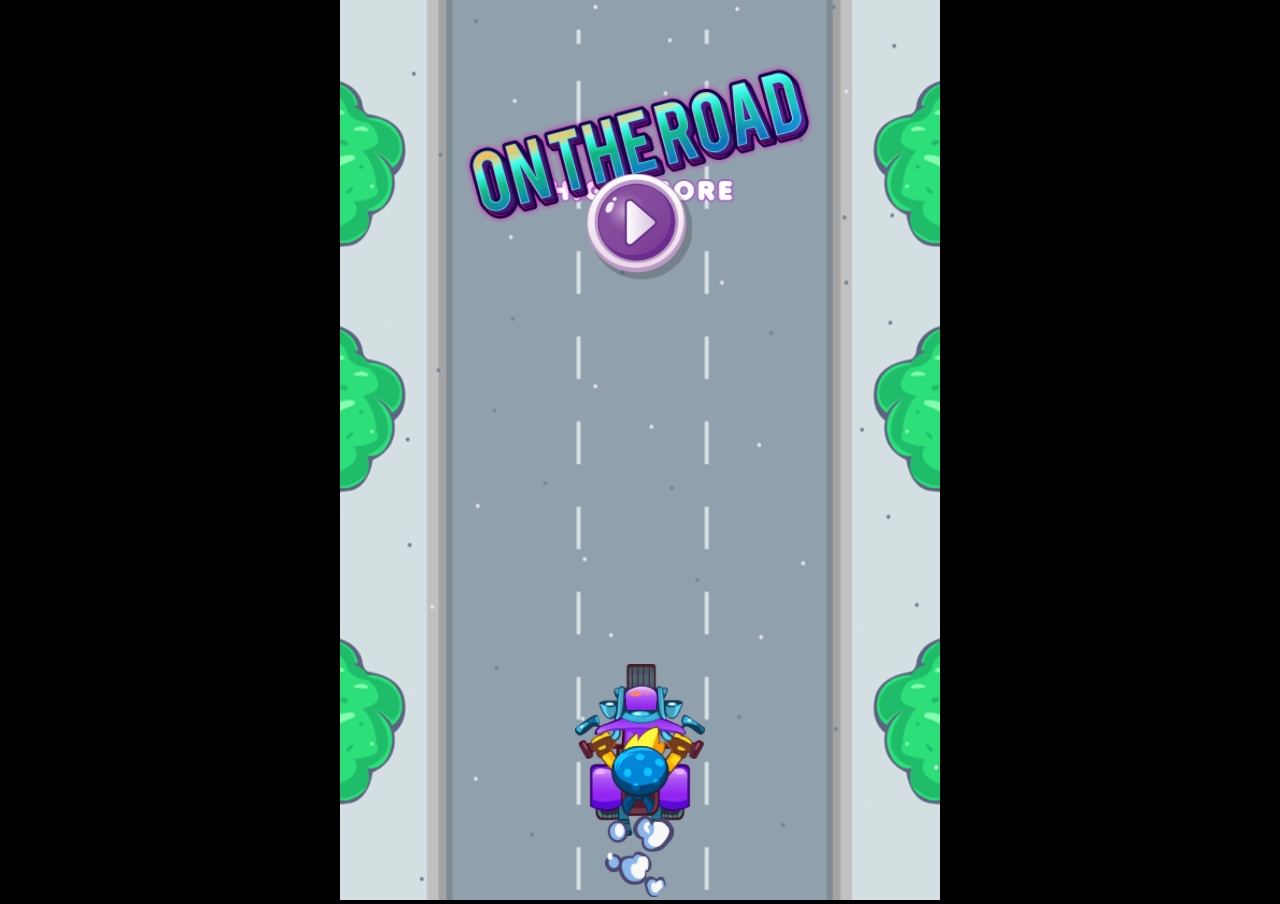
<file: portal/01/play.html>
﻿<!DOCTYPE html>
<html>
  <head>
    <meta charset="UTF-8" />
    <meta http-equiv="X-UA-Compatible" content="IE=edge,chrome=1" />
    <title>On The Road</title>

    <!-- Standardised web app manifest -->
    <link rel="manifest" href="appmanifest.json" />

    <!-- Allow fullscreen mode on iOS devices. (These are Apple specific meta tags.) -->
    <meta
      name="viewport"
      content="width=device-width, initial-scale=1.0, maximum-scale=1.0, minimum-scale=1.0, user-scalable=no, minimal-ui"
    />
    <meta name="apple-mobile-web-app-capable" content="yes" />
    <meta name="apple-mobile-web-app-status-bar-style" content="black" />
    <link rel="apple-touch-icon" sizes="256x256" href="icon-256.png" />
    <meta name="HandheldFriendly" content="true" />

    <!-- Chrome for Android web app tags -->
    <meta name="mobile-web-app-capable" content="yes" />
    <link rel="shortcut icon" sizes="256x256" href="icon-256.png" />

    <!-- All margins and padding must be zero for the canvas to fill the screen. -->
    <style type="text/css">
      * {
        padding: 0;
        margin: 0;
      }
      html,
      body {
        background: #000;
        color: #fff;
        overflow: hidden;
        touch-action: none;
        -ms-touch-action: none;
      }
      canvas {
        touch-action-delay: none;
        touch-action: none;
        -ms-touch-action: none;
      }
    </style>
  </head>

  <body>
    <div id="fb-root"></div>

    <script>
      // Issue a warning if trying to preview an exported project on disk.
      ;(function () {
        // Check for running exported on file protocol
        if (window.location.protocol.substr(0, 4) === 'file') {
          alert(
            "Exported games won't work until you upload them. (When running on the file:/// protocol, browsers block many features from working for security reasons.)"
          )
        }
      })()
    </script>

    <!-- The canvas must be inside a div called c2canvasdiv -->
    <div id="c2canvasdiv">
      <!-- The canvas the project will render to.  If you change its ID, don't forget to change the
		ID the runtime looks for in the jQuery events above (ready() and cr_sizeCanvas()). -->
      <canvas id="c2canvas" width="320" height="480">
        <!-- This text is displayed if the visitor's browser does not support HTML5.
			You can change it, but it is a good idea to link to a description of a browser
			and provide some links to download some popular HTML5-compatible browsers. -->
        <h1>
          Your browser does not appear to support HTML5. Try upgrading your
          browser to the latest version.
          <a href="http://www.whatbrowser.org">What is a browser?</a>
          <br /><br /><a
            href="http://www.microsoft.com/windows/internet-explorer/default.aspx"
            >Microsoft Internet Explorer</a
          ><br />
          <a href="http://www.mozilla.com/firefox/">Mozilla Firefox</a><br />
          <a href="http://www.google.com/chrome/">Google Chrome</a><br />
          <a href="http://www.apple.com/safari/download/">Apple Safari</a>
        </h1>
      </canvas>
    </div>

    <!-- Pages load faster with scripts at the bottom -->

    <!-- Construct 2 exported games require jQuery. -->
    <script src="jquery-2.1.1.min.js"></script>

    <!-- The runtime script.  You can rename it, but don't forget to rename the reference here as well.
    This file will have been minified and obfuscated if you enabled "Minify script" during export. -->
    <script src="c2runtime.js"></script>

    <script>
      // Start the Construct 2 project running on window load.
      jQuery(document).ready(function () {
        // Create new runtime using the c2canvas
        cr_createRuntime('c2canvas')
      })

      // Pause and resume on page becoming visible/invisible
      function onVisibilityChanged() {
        if (
          document.hidden ||
          document.mozHidden ||
          document.webkitHidden ||
          document.msHidden
        )
          cr_setSuspended(true)
        else cr_setSuspended(false)
      }

      document.addEventListener('visibilitychange', onVisibilityChanged, false)
      document.addEventListener(
        'mozvisibilitychange',
        onVisibilityChanged,
        false
      )
      document.addEventListener(
        'webkitvisibilitychange',
        onVisibilityChanged,
        false
      )
      document.addEventListener(
        'msvisibilitychange',
        onVisibilityChanged,
        false
      )

      function OnRegisterSWError(e) {
        console.warn('Failed to register service worker: ', e)
      }

      // Runtime calls this global method when ready to start caching (i.e. after startup).
      // This registers the service worker which caches resources for offline support.
      window.C2_RegisterSW = function C2_RegisterSW() {
        if (!navigator.serviceWorker) return // no SW support, ignore call

        try {
          navigator.serviceWorker
            .register('sw.js', { scope: './' })
            .then(function (reg) {
              console.log('Registered service worker on ' + reg.scope)
            })
            .catch(OnRegisterSWError)
        } catch (e) {
          OnRegisterSWError(e)
        }
      }
    </script>
  </body>
</html>
</file>
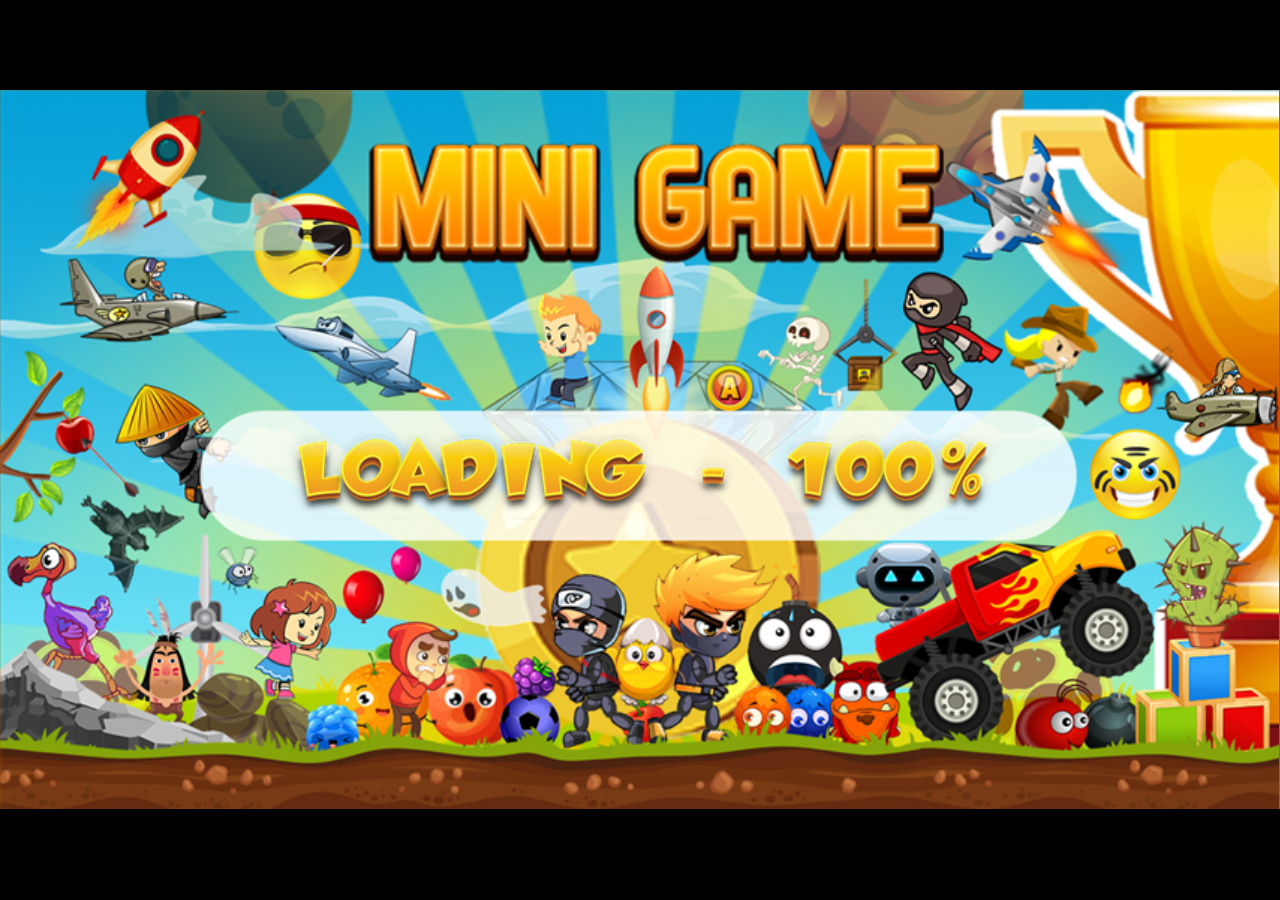
<file: portal/02/play.html>
﻿<!DOCTYPE html>
<html>
<head>
    <meta charset="UTF-8" />
	<meta http-equiv="X-UA-Compatible" content="IE=edge,chrome=1" />
	<title>Collect The Coins</title>
	
	<!-- Standardised web app manifest -->
	<link rel="manifest" href="appmanifest.json" />
	
	<!-- Allow fullscreen mode on iOS devices. (These are Apple specific meta tags.) -->
	<meta name="viewport" content="width=device-width, initial-scale=1.0, maximum-scale=1.0, minimum-scale=1.0, user-scalable=no, minimal-ui" />
	<meta name="apple-mobile-web-app-capable" content="yes" />
	<meta name="apple-mobile-web-app-status-bar-style" content="black" />
	<link rel="apple-touch-icon" sizes="256x256" href="icon-256.png" />
	<meta name="HandheldFriendly" content="true" />
	
	<!-- Chrome for Android web app tags -->
	<meta name="mobile-web-app-capable" content="yes" />
	<link rel="shortcut icon" sizes="256x256" href="icon-256.png" />

    <!-- All margins and padding must be zero for the canvas to fill the screen. -->
	<style type="text/css">
		* {
			padding: 0;
			margin: 0;
		}
		html, body {
			background: #000;
			color: #fff;
			overflow: hidden;
			touch-action: none;
			-ms-touch-action: none;
		}
		canvas {
			touch-action-delay: none;
			touch-action: none;
			-ms-touch-action: none;
		}
    </style>
	

</head> 
 
<body> 
	<div id="fb-root"></div>
	
	<script>
	// Issue a warning if trying to preview an exported project on disk.
	(function(){
		// Check for running exported on file protocol
		if (window.location.protocol.substr(0, 4) === "file")
		{
			alert("Exported games won't work until you upload them. (When running on the file:/// protocol, browsers block many features from working for security reasons.)");
		}
	})();
	</script>
	
	<!-- The canvas must be inside a div called c2canvasdiv -->
	<div id="c2canvasdiv">
	
		<!-- The canvas the project will render to.  If you change its ID, don't forget to change the
		ID the runtime looks for in the jQuery events above (ready() and cr_sizeCanvas()). -->
		<canvas id="c2canvas" width="854" height="480">
			<!-- This text is displayed if the visitor's browser does not support HTML5.
			You can change it, but it is a good idea to link to a description of a browser
			and provide some links to download some popular HTML5-compatible browsers. -->
			<h1>Your browser does not appear to support HTML5.  Try upgrading your browser to the latest version.  <a href="http://www.whatbrowser.org">What is a browser?</a>
			<br/><br/><a href="http://www.microsoft.com/windows/internet-explorer/default.aspx">Microsoft Internet Explorer</a><br/>
			<a href="http://www.mozilla.com/firefox/">Mozilla Firefox</a><br/>
			<a href="http://www.google.com/chrome/">Google Chrome</a><br/>
			<a href="http://www.apple.com/safari/download/">Apple Safari</a></h1>
		</canvas>
		
	</div>
	
	<!-- Pages load faster with scripts at the bottom -->
	
	<!-- Construct 2 exported games require jQuery. -->
	<script src="jquery-3.4.1.min.js"></script>


	
    <!-- The runtime script.  You can rename it, but don't forget to rename the reference here as well.
    This file will have been minified and obfuscated if you enabled "Minify script" during export. -->
	<script src="c2runtime.js"></script>

    <script>
		// Start the Construct 2 project running on window load.
		jQuery(document).ready(function ()
		{			
			// Create new runtime using the c2canvas
			cr_createRuntime("c2canvas");
		});
		
		// Pause and resume on page becoming visible/invisible
		function onVisibilityChanged() {
			if (document.hidden || document.mozHidden || document.webkitHidden || document.msHidden)
				cr_setSuspended(true);
			else
				cr_setSuspended(false);
		};
		
		document.addEventListener("visibilitychange", onVisibilityChanged, false);
		document.addEventListener("mozvisibilitychange", onVisibilityChanged, false);
		document.addEventListener("webkitvisibilitychange", onVisibilityChanged, false);
		document.addEventListener("msvisibilitychange", onVisibilityChanged, false);
		
		function OnRegisterSWError(e)
		{
			console.warn("Failed to register service worker: ", e);
		};
		
		// Runtime calls this global method when ready to start caching (i.e. after startup).
		// This registers the service worker which caches resources for offline support.
		window.C2_RegisterSW = function C2_RegisterSW()
		{
			if (!navigator.serviceWorker)
				return;		// no SW support, ignore call
			
			try {
				navigator.serviceWorker.register("sw.js", { scope: "./" })
				.then(function (reg)
				{
					console.log("Registered service worker on " + reg.scope);
				})
				.catch(OnRegisterSWError);
			}
			catch (e)
			{
				OnRegisterSWError(e);
			}
		};
    </script>
</body> 
</html>
</file>
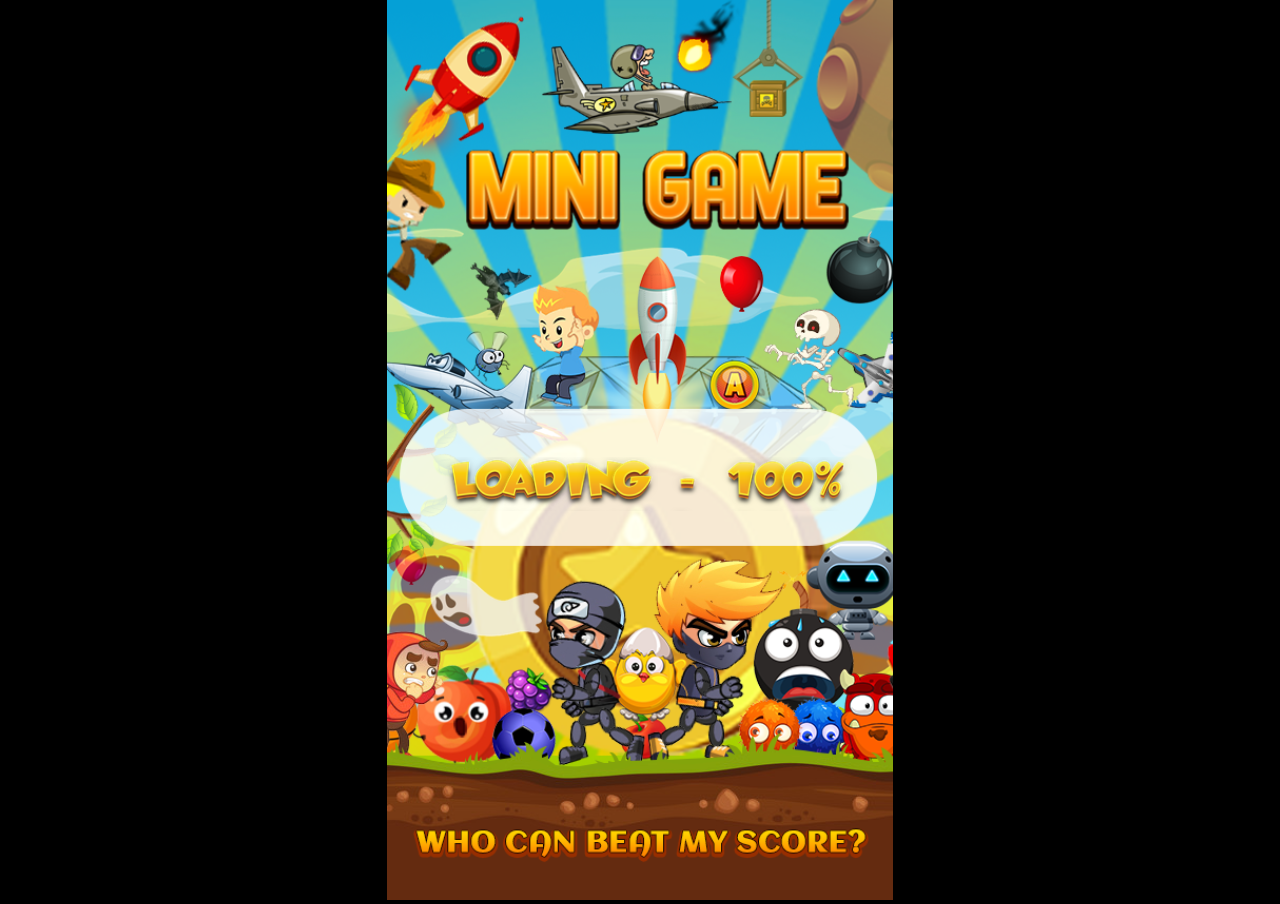
<file: portal/03/play.html>
﻿<!DOCTYPE html>
<html>
<head>
    <meta charset="UTF-8" />
	<meta http-equiv="X-UA-Compatible" content="IE=edge,chrome=1" />
	<title>Collect The Fruits</title>
	
	<!-- Standardised web app manifest -->
	<link rel="manifest" href="appmanifest.json" />
	
	<!-- Allow fullscreen mode on iOS devices. (These are Apple specific meta tags.) -->
	<meta name="viewport" content="width=device-width, initial-scale=1.0, maximum-scale=1.0, minimum-scale=1.0, user-scalable=no, minimal-ui" />
	<meta name="apple-mobile-web-app-capable" content="yes" />
	<meta name="apple-mobile-web-app-status-bar-style" content="black" />
	<link rel="apple-touch-icon" sizes="256x256" href="icon-256.png" />
	<meta name="HandheldFriendly" content="true" />
	
	<!-- Chrome for Android web app tags -->
	<meta name="mobile-web-app-capable" content="yes" />
	<link rel="shortcut icon" sizes="256x256" href="icon-256.png" />

    <!-- All margins and padding must be zero for the canvas to fill the screen. -->
	<style type="text/css">
		* {
			padding: 0;
			margin: 0;
		}
		html, body {
			background: #000;
			color: #fff;
			overflow: hidden;
			touch-action: none;
			-ms-touch-action: none;
		}
		canvas {
			touch-action-delay: none;
			touch-action: none;
			-ms-touch-action: none;
		}
    </style>
	
	<link href="animate.min.css" rel="stylesheet" type="text/css" />

</head> 
 
<body> 
	<div id="fb-root"></div>
	
	<script>
	// Issue a warning if trying to preview an exported project on disk.
	(function(){
		// Check for running exported on file protocol
		if (window.location.protocol.substr(0, 4) === "file")
		{
			alert("Exported games won't work until you upload them. (When running on the file:/// protocol, browsers block many features from working for security reasons.)");
		}
	})();
	</script>
	
	<!-- The canvas must be inside a div called c2canvasdiv -->
	<div id="c2canvasdiv">
	
		<!-- The canvas the project will render to.  If you change its ID, don't forget to change the
		ID the runtime looks for in the jQuery events above (ready() and cr_sizeCanvas()). -->
		<canvas id="c2canvas" width="480" height="854">
			<!-- This text is displayed if the visitor's browser does not support HTML5.
			You can change it, but it is a good idea to link to a description of a browser
			and provide some links to download some popular HTML5-compatible browsers. -->
			<h1>Your browser does not appear to support HTML5.  Try upgrading your browser to the latest version.  <a href="http://www.whatbrowser.org">What is a browser?</a>
			<br/><br/><a href="http://www.microsoft.com/windows/internet-explorer/default.aspx">Microsoft Internet Explorer</a><br/>
			<a href="http://www.mozilla.com/firefox/">Mozilla Firefox</a><br/>
			<a href="http://www.google.com/chrome/">Google Chrome</a><br/>
			<a href="http://www.apple.com/safari/download/">Apple Safari</a></h1>
		</canvas>
		
	</div>
	
	<!-- Pages load faster with scripts at the bottom -->
	
	<!-- Construct 2 exported games require jQuery. -->
	<script src="jquery-3.4.1.min.js"></script>


	
    <!-- The runtime script.  You can rename it, but don't forget to rename the reference here as well.
    This file will have been minified and obfuscated if you enabled "Minify script" during export. -->
	<script src="c2runtime.js"></script>

    <script>
		// Start the Construct 2 project running on window load.
		jQuery(document).ready(function ()
		{			
			// Create new runtime using the c2canvas
			cr_createRuntime("c2canvas");
		});
		
		// Pause and resume on page becoming visible/invisible
		function onVisibilityChanged() {
			if (document.hidden || document.mozHidden || document.webkitHidden || document.msHidden)
				cr_setSuspended(true);
			else
				cr_setSuspended(false);
		};
		
		document.addEventListener("visibilitychange", onVisibilityChanged, false);
		document.addEventListener("mozvisibilitychange", onVisibilityChanged, false);
		document.addEventListener("webkitvisibilitychange", onVisibilityChanged, false);
		document.addEventListener("msvisibilitychange", onVisibilityChanged, false);
		
		function OnRegisterSWError(e)
		{
			console.warn("Failed to register service worker: ", e);
		};
		
		// Runtime calls this global method when ready to start caching (i.e. after startup).
		// This registers the service worker which caches resources for offline support.
		window.C2_RegisterSW = function C2_RegisterSW()
		{
			if (!navigator.serviceWorker)
				return;		// no SW support, ignore call
			
			try {
				navigator.serviceWorker.register("sw.js", { scope: "./" })
				.then(function (reg)
				{
					console.log("Registered service worker on " + reg.scope);
				})
				.catch(OnRegisterSWError);
			}
			catch (e)
			{
				OnRegisterSWError(e);
			}
		};
    </script>
</body> 
</html>
</file>
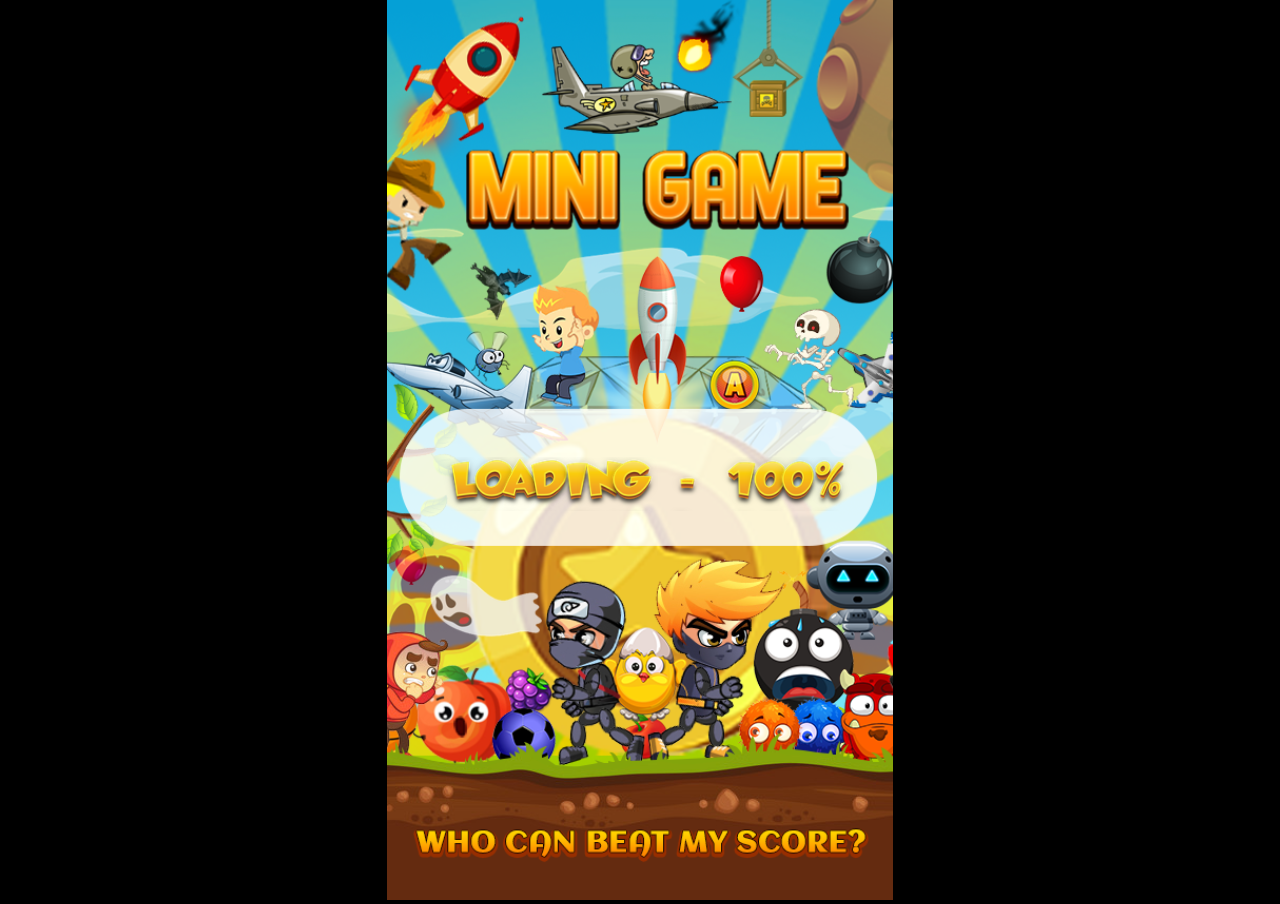
<file: portal/04/play.html>
﻿<!DOCTYPE html>
<html>
<head>
    <meta charset="UTF-8" />
	<meta http-equiv="X-UA-Compatible" content="IE=edge,chrome=1" />
	<title>Blast The Balloons</title>
	
	<!-- Standardised web app manifest -->
	<link rel="manifest" href="appmanifest.json" />
	
	<!-- Allow fullscreen mode on iOS devices. (These are Apple specific meta tags.) -->
	<meta name="viewport" content="width=device-width, initial-scale=1.0, maximum-scale=1.0, minimum-scale=1.0, user-scalable=no, minimal-ui" />
	<meta name="apple-mobile-web-app-capable" content="yes" />
	<meta name="apple-mobile-web-app-status-bar-style" content="black" />
	<link rel="apple-touch-icon" sizes="256x256" href="icon-256.png" />
	<meta name="HandheldFriendly" content="true" />
	
	<!-- Chrome for Android web app tags -->
	<meta name="mobile-web-app-capable" content="yes" />
	<link rel="shortcut icon" sizes="256x256" href="icon-256.png" />

    <!-- All margins and padding must be zero for the canvas to fill the screen. -->
	<style type="text/css">
		* {
			padding: 0;
			margin: 0;
		}
		html, body {
			background: #000;
			color: #fff;
			overflow: hidden;
			touch-action: none;
			-ms-touch-action: none;
		}
		canvas {
			touch-action-delay: none;
			touch-action: none;
			-ms-touch-action: none;
		}
    </style>
	
	<link href="animate.min.css" rel="stylesheet" type="text/css" />

</head> 
 
<body> 
	<div id="fb-root"></div>
	
	<script>
	// Issue a warning if trying to preview an exported project on disk.
	(function(){
		// Check for running exported on file protocol
		if (window.location.protocol.substr(0, 4) === "file")
		{
			alert("Exported games won't work until you upload them. (When running on the file:/// protocol, browsers block many features from working for security reasons.)");
		}
	})();
	</script>
	
	<!-- The canvas must be inside a div called c2canvasdiv -->
	<div id="c2canvasdiv">
	
		<!-- The canvas the project will render to.  If you change its ID, don't forget to change the
		ID the runtime looks for in the jQuery events above (ready() and cr_sizeCanvas()). -->
		<canvas id="c2canvas" width="480" height="854">
			<!-- This text is displayed if the visitor's browser does not support HTML5.
			You can change it, but it is a good idea to link to a description of a browser
			and provide some links to download some popular HTML5-compatible browsers. -->
			<h1>Your browser does not appear to support HTML5.  Try upgrading your browser to the latest version.  <a href="http://www.whatbrowser.org">What is a browser?</a>
			<br/><br/><a href="http://www.microsoft.com/windows/internet-explorer/default.aspx">Microsoft Internet Explorer</a><br/>
			<a href="http://www.mozilla.com/firefox/">Mozilla Firefox</a><br/>
			<a href="http://www.google.com/chrome/">Google Chrome</a><br/>
			<a href="http://www.apple.com/safari/download/">Apple Safari</a></h1>
		</canvas>
		
	</div>
	
	<!-- Pages load faster with scripts at the bottom -->
	
	<!-- Construct 2 exported games require jQuery. -->
	<script src="jquery-3.4.1.min.js"></script>


	
    <!-- The runtime script.  You can rename it, but don't forget to rename the reference here as well.
    This file will have been minified and obfuscated if you enabled "Minify script" during export. -->
	<script src="c2runtime.js"></script>

    <script>
		// Start the Construct 2 project running on window load.
		jQuery(document).ready(function ()
		{			
			// Create new runtime using the c2canvas
			cr_createRuntime("c2canvas");
		});
		
		// Pause and resume on page becoming visible/invisible
		function onVisibilityChanged() {
			if (document.hidden || document.mozHidden || document.webkitHidden || document.msHidden)
				cr_setSuspended(true);
			else
				cr_setSuspended(false);
		};
		
		document.addEventListener("visibilitychange", onVisibilityChanged, false);
		document.addEventListener("mozvisibilitychange", onVisibilityChanged, false);
		document.addEventListener("webkitvisibilitychange", onVisibilityChanged, false);
		document.addEventListener("msvisibilitychange", onVisibilityChanged, false);
		
		function OnRegisterSWError(e)
		{
			console.warn("Failed to register service worker: ", e);
		};
		
		// Runtime calls this global method when ready to start caching (i.e. after startup).
		// This registers the service worker which caches resources for offline support.
		window.C2_RegisterSW = function C2_RegisterSW()
		{
			if (!navigator.serviceWorker)
				return;		// no SW support, ignore call
			
			try {
				navigator.serviceWorker.register("sw.js", { scope: "./" })
				.then(function (reg)
				{
					console.log("Registered service worker on " + reg.scope);
				})
				.catch(OnRegisterSWError);
			}
			catch (e)
			{
				OnRegisterSWError(e);
			}
		};
    </script>
</body> 
</html>
</file>
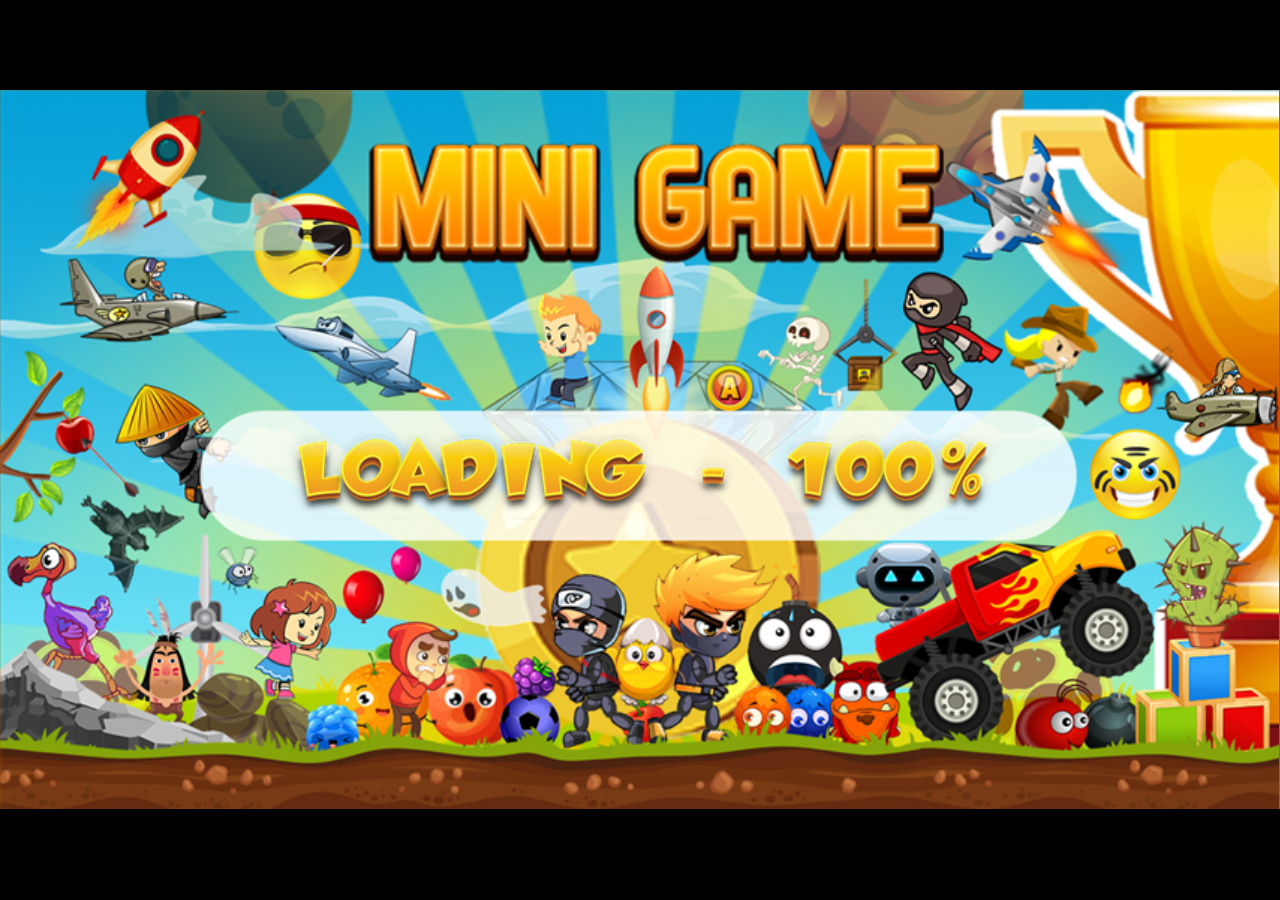
<file: portal/05/play.html>
﻿<!DOCTYPE html>
<html>
<head>
    <meta charset="UTF-8" />
	<meta http-equiv="X-UA-Compatible" content="IE=edge,chrome=1" />
	<title>Collect The Treasure Coins</title>
	
	<!-- Standardised web app manifest -->
	<link rel="manifest" href="appmanifest.json" />
	
	<!-- Allow fullscreen mode on iOS devices. (These are Apple specific meta tags.) -->
	<meta name="viewport" content="width=device-width, initial-scale=1.0, maximum-scale=1.0, minimum-scale=1.0, user-scalable=no, minimal-ui" />
	<meta name="apple-mobile-web-app-capable" content="yes" />
	<meta name="apple-mobile-web-app-status-bar-style" content="black" />
	<link rel="apple-touch-icon" sizes="256x256" href="icon-256.png" />
	<meta name="HandheldFriendly" content="true" />
	
	<!-- Chrome for Android web app tags -->
	<meta name="mobile-web-app-capable" content="yes" />
	<link rel="shortcut icon" sizes="256x256" href="icon-256.png" />

    <!-- All margins and padding must be zero for the canvas to fill the screen. -->
	<style type="text/css">
		* {
			padding: 0;
			margin: 0;
		}
		html, body {
			background: #000;
			color: #fff;
			overflow: hidden;
			touch-action: none;
			-ms-touch-action: none;
		}
		canvas {
			touch-action-delay: none;
			touch-action: none;
			-ms-touch-action: none;
		}
    </style>
	
	<link href="animate.min.css" rel="stylesheet" type="text/css" />

</head> 
 
<body> 
	<div id="fb-root"></div>
	
	<script>
	// Issue a warning if trying to preview an exported project on disk.
	(function(){
		// Check for running exported on file protocol
		if (window.location.protocol.substr(0, 4) === "file")
		{
			alert("Exported games won't work until you upload them. (When running on the file:/// protocol, browsers block many features from working for security reasons.)");
		}
	})();
	</script>
	
	<!-- The canvas must be inside a div called c2canvasdiv -->
	<div id="c2canvasdiv">
	
		<!-- The canvas the project will render to.  If you change its ID, don't forget to change the
		ID the runtime looks for in the jQuery events above (ready() and cr_sizeCanvas()). -->
		<canvas id="c2canvas" width="854" height="480">
			<!-- This text is displayed if the visitor's browser does not support HTML5.
			You can change it, but it is a good idea to link to a description of a browser
			and provide some links to download some popular HTML5-compatible browsers. -->
			<h1>Your browser does not appear to support HTML5.  Try upgrading your browser to the latest version.  <a href="http://www.whatbrowser.org">What is a browser?</a>
			<br/><br/><a href="http://www.microsoft.com/windows/internet-explorer/default.aspx">Microsoft Internet Explorer</a><br/>
			<a href="http://www.mozilla.com/firefox/">Mozilla Firefox</a><br/>
			<a href="http://www.google.com/chrome/">Google Chrome</a><br/>
			<a href="http://www.apple.com/safari/download/">Apple Safari</a></h1>
		</canvas>
		
	</div>
	
	<!-- Pages load faster with scripts at the bottom -->
	
	<!-- Construct 2 exported games require jQuery. -->
	<script src="jquery-3.4.1.min.js"></script>


	
    <!-- The runtime script.  You can rename it, but don't forget to rename the reference here as well.
    This file will have been minified and obfuscated if you enabled "Minify script" during export. -->
	<script src="c2runtime.js"></script>

    <script>
		// Start the Construct 2 project running on window load.
		jQuery(document).ready(function ()
		{			
			// Create new runtime using the c2canvas
			cr_createRuntime("c2canvas");
		});
		
		// Pause and resume on page becoming visible/invisible
		function onVisibilityChanged() {
			if (document.hidden || document.mozHidden || document.webkitHidden || document.msHidden)
				cr_setSuspended(true);
			else
				cr_setSuspended(false);
		};
		
		document.addEventListener("visibilitychange", onVisibilityChanged, false);
		document.addEventListener("mozvisibilitychange", onVisibilityChanged, false);
		document.addEventListener("webkitvisibilitychange", onVisibilityChanged, false);
		document.addEventListener("msvisibilitychange", onVisibilityChanged, false);
		
		function OnRegisterSWError(e)
		{
			console.warn("Failed to register service worker: ", e);
		};
		
		// Runtime calls this global method when ready to start caching (i.e. after startup).
		// This registers the service worker which caches resources for offline support.
		window.C2_RegisterSW = function C2_RegisterSW()
		{
			if (!navigator.serviceWorker)
				return;		// no SW support, ignore call
			
			try {
				navigator.serviceWorker.register("sw.js", { scope: "./" })
				.then(function (reg)
				{
					console.log("Registered service worker on " + reg.scope);
				})
				.catch(OnRegisterSWError);
			}
			catch (e)
			{
				OnRegisterSWError(e);
			}
		};
    </script>
</body> 
</html>
</file>
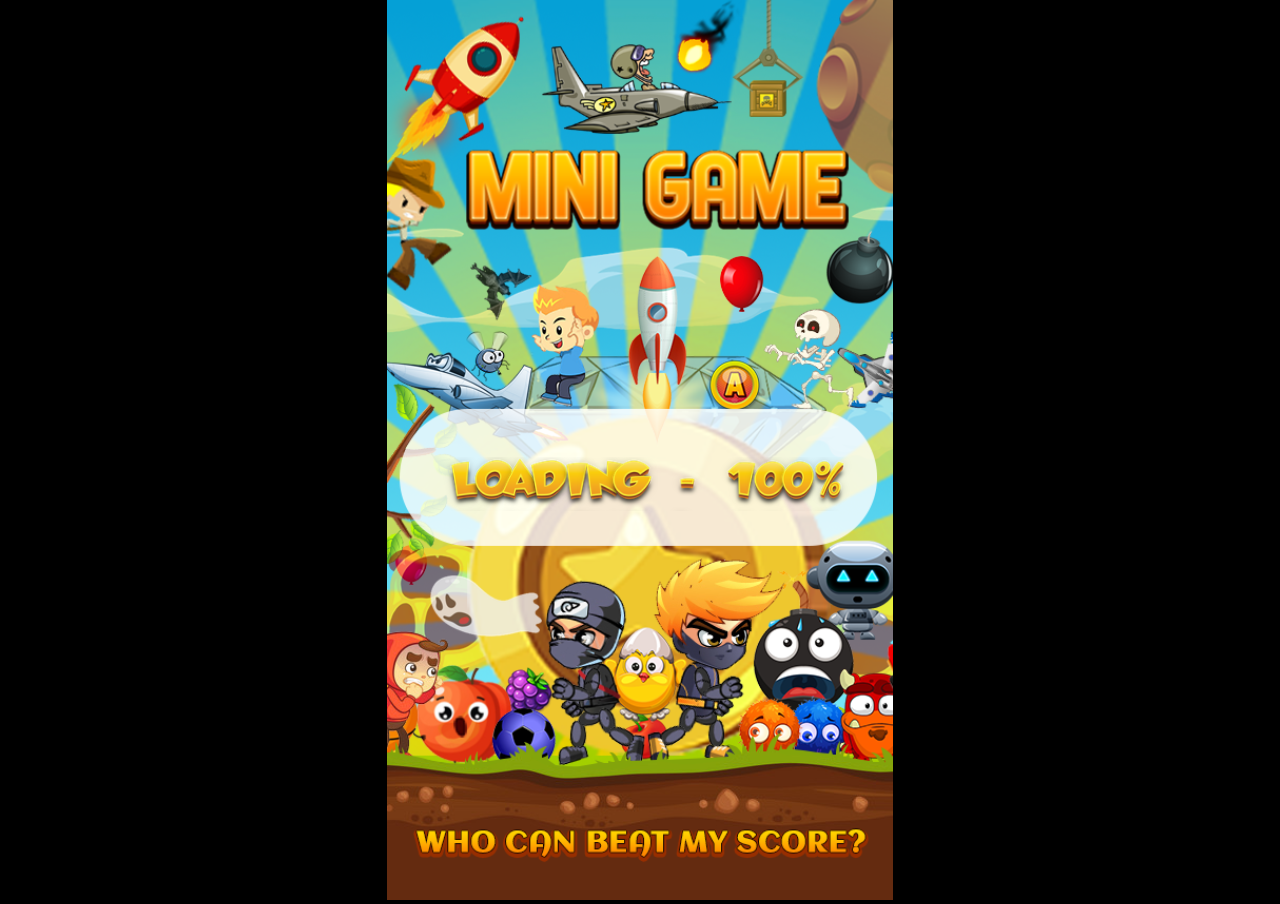
<file: portal/06/play.html>
﻿<!DOCTYPE html>
<html>
<head>
    <meta charset="UTF-8" />
	<meta http-equiv="X-UA-Compatible" content="IE=edge,chrome=1" />
	<title>Space Game</title>
	
	<!-- Standardised web app manifest -->
	<link rel="manifest" href="appmanifest.json" />
	
	<!-- Allow fullscreen mode on iOS devices. (These are Apple specific meta tags.) -->
	<meta name="viewport" content="width=device-width, initial-scale=1.0, maximum-scale=1.0, minimum-scale=1.0, user-scalable=no, minimal-ui" />
	<meta name="apple-mobile-web-app-capable" content="yes" />
	<meta name="apple-mobile-web-app-status-bar-style" content="black" />
	<link rel="apple-touch-icon" sizes="256x256" href="icon-256.png" />
	<meta name="HandheldFriendly" content="true" />
	
	<!-- Chrome for Android web app tags -->
	<meta name="mobile-web-app-capable" content="yes" />
	<link rel="shortcut icon" sizes="256x256" href="icon-256.png" />

    <!-- All margins and padding must be zero for the canvas to fill the screen. -->
	<style type="text/css">
		* {
			padding: 0;
			margin: 0;
		}
		html, body {
			background: #000;
			color: #fff;
			overflow: hidden;
			touch-action: none;
			-ms-touch-action: none;
		}
		canvas {
			touch-action-delay: none;
			touch-action: none;
			-ms-touch-action: none;
		}
    </style>
	
	<link href="animate.min.css" rel="stylesheet" type="text/css" />

</head> 
 
<body> 
	<div id="fb-root"></div>
	
	<script>
	// Issue a warning if trying to preview an exported project on disk.
	(function(){
		// Check for running exported on file protocol
		if (window.location.protocol.substr(0, 4) === "file")
		{
			alert("Exported games won't work until you upload them. (When running on the file:/// protocol, browsers block many features from working for security reasons.)");
		}
	})();
	</script>
	
	<!-- The canvas must be inside a div called c2canvasdiv -->
	<div id="c2canvasdiv">
	
		<!-- The canvas the project will render to.  If you change its ID, don't forget to change the
		ID the runtime looks for in the jQuery events above (ready() and cr_sizeCanvas()). -->
		<canvas id="c2canvas" width="480" height="854">
			<!-- This text is displayed if the visitor's browser does not support HTML5.
			You can change it, but it is a good idea to link to a description of a browser
			and provide some links to download some popular HTML5-compatible browsers. -->
			<h1>Your browser does not appear to support HTML5.  Try upgrading your browser to the latest version.  <a href="http://www.whatbrowser.org">What is a browser?</a>
			<br/><br/><a href="http://www.microsoft.com/windows/internet-explorer/default.aspx">Microsoft Internet Explorer</a><br/>
			<a href="http://www.mozilla.com/firefox/">Mozilla Firefox</a><br/>
			<a href="http://www.google.com/chrome/">Google Chrome</a><br/>
			<a href="http://www.apple.com/safari/download/">Apple Safari</a></h1>
		</canvas>
		
	</div>
	
	<!-- Pages load faster with scripts at the bottom -->
	
	<!-- Construct 2 exported games require jQuery. -->
	<script src="jquery-3.4.1.min.js"></script>


	
    <!-- The runtime script.  You can rename it, but don't forget to rename the reference here as well.
    This file will have been minified and obfuscated if you enabled "Minify script" during export. -->
	<script src="c2runtime.js"></script>

    <script>
		// Start the Construct 2 project running on window load.
		jQuery(document).ready(function ()
		{			
			// Create new runtime using the c2canvas
			cr_createRuntime("c2canvas");
		});
		
		// Pause and resume on page becoming visible/invisible
		function onVisibilityChanged() {
			if (document.hidden || document.mozHidden || document.webkitHidden || document.msHidden)
				cr_setSuspended(true);
			else
				cr_setSuspended(false);
		};
		
		document.addEventListener("visibilitychange", onVisibilityChanged, false);
		document.addEventListener("mozvisibilitychange", onVisibilityChanged, false);
		document.addEventListener("webkitvisibilitychange", onVisibilityChanged, false);
		document.addEventListener("msvisibilitychange", onVisibilityChanged, false);
		
		function OnRegisterSWError(e)
		{
			console.warn("Failed to register service worker: ", e);
		};
		
		// Runtime calls this global method when ready to start caching (i.e. after startup).
		// This registers the service worker which caches resources for offline support.
		window.C2_RegisterSW = function C2_RegisterSW()
		{
			if (!navigator.serviceWorker)
				return;		// no SW support, ignore call
			
			try {
				navigator.serviceWorker.register("sw.js", { scope: "./" })
				.then(function (reg)
				{
					console.log("Registered service worker on " + reg.scope);
				})
				.catch(OnRegisterSWError);
			}
			catch (e)
			{
				OnRegisterSWError(e);
			}
		};
    </script>
</body> 
</html>
</file>
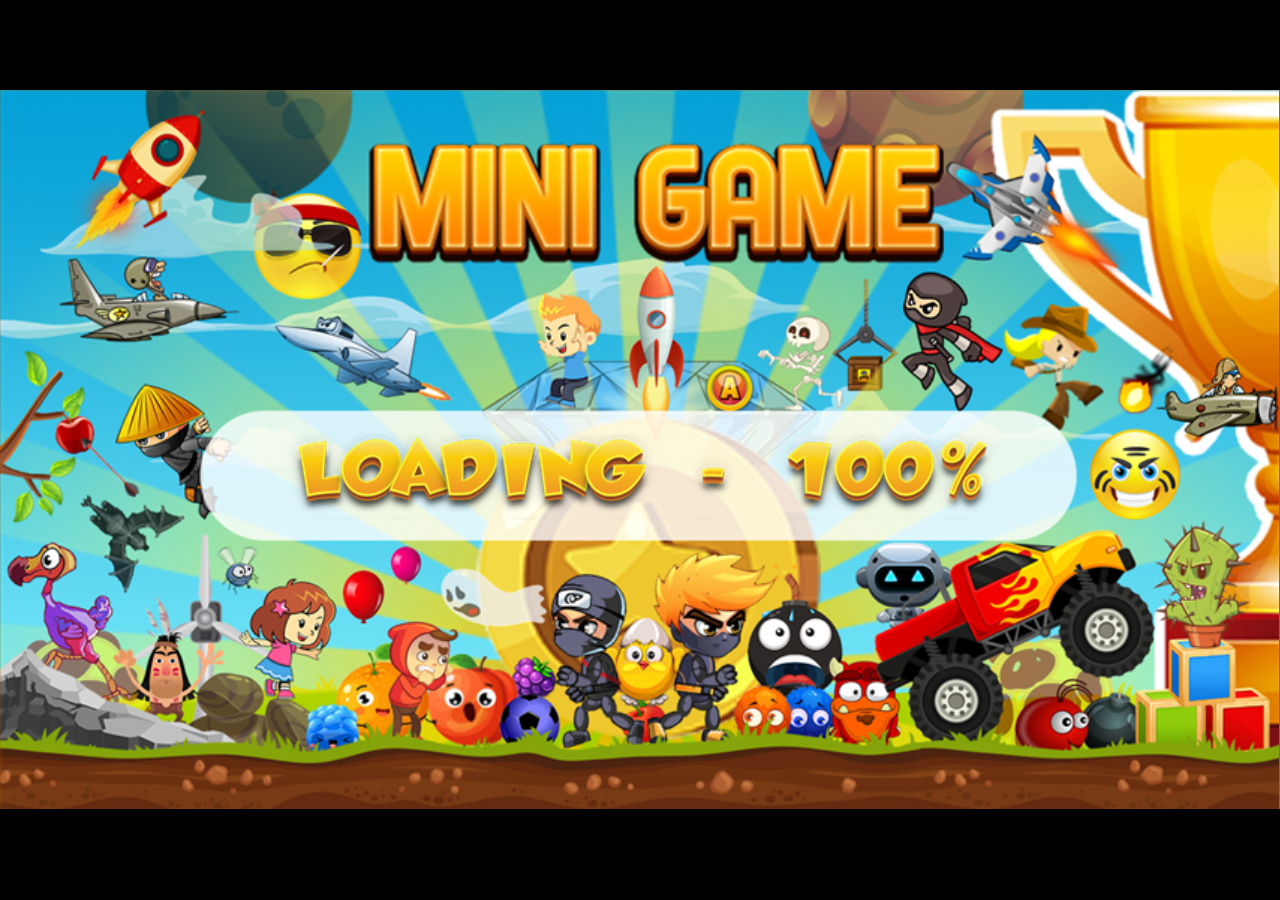
<file: portal/07/play.html>
﻿<!DOCTYPE html>
<html>
<head>
    <meta charset="UTF-8" />
	<meta http-equiv="X-UA-Compatible" content="IE=edge,chrome=1" />
	<title>Touch The Capital Letters</title>
	
	<!-- Standardised web app manifest -->
	<link rel="manifest" href="appmanifest.json" />
	
	<!-- Allow fullscreen mode on iOS devices. (These are Apple specific meta tags.) -->
	<meta name="viewport" content="width=device-width, initial-scale=1.0, maximum-scale=1.0, minimum-scale=1.0, user-scalable=no, minimal-ui" />
	<meta name="apple-mobile-web-app-capable" content="yes" />
	<meta name="apple-mobile-web-app-status-bar-style" content="black" />
	<link rel="apple-touch-icon" sizes="256x256" href="icon-256.png" />
	<meta name="HandheldFriendly" content="true" />
	
	<!-- Chrome for Android web app tags -->
	<meta name="mobile-web-app-capable" content="yes" />
	<link rel="shortcut icon" sizes="256x256" href="icon-256.png" />

    <!-- All margins and padding must be zero for the canvas to fill the screen. -->
	<style type="text/css">
		* {
			padding: 0;
			margin: 0;
		}
		html, body {
			background: #000;
			color: #fff;
			overflow: hidden;
			touch-action: none;
			-ms-touch-action: none;
		}
		canvas {
			touch-action-delay: none;
			touch-action: none;
			-ms-touch-action: none;
		}
    </style>
	
	<link href="animate.min.css" rel="stylesheet" type="text/css" />

</head> 
 
<body> 
	<div id="fb-root"></div>
	
	<script>
	// Issue a warning if trying to preview an exported project on disk.
	(function(){
		// Check for running exported on file protocol
		if (window.location.protocol.substr(0, 4) === "file")
		{
			alert("Exported games won't work until you upload them. (When running on the file:/// protocol, browsers block many features from working for security reasons.)");
		}
	})();
	</script>
	
	<!-- The canvas must be inside a div called c2canvasdiv -->
	<div id="c2canvasdiv">
	
		<!-- The canvas the project will render to.  If you change its ID, don't forget to change the
		ID the runtime looks for in the jQuery events above (ready() and cr_sizeCanvas()). -->
		<canvas id="c2canvas" width="854" height="480">
			<!-- This text is displayed if the visitor's browser does not support HTML5.
			You can change it, but it is a good idea to link to a description of a browser
			and provide some links to download some popular HTML5-compatible browsers. -->
			<h1>Your browser does not appear to support HTML5.  Try upgrading your browser to the latest version.  <a href="http://www.whatbrowser.org">What is a browser?</a>
			<br/><br/><a href="http://www.microsoft.com/windows/internet-explorer/default.aspx">Microsoft Internet Explorer</a><br/>
			<a href="http://www.mozilla.com/firefox/">Mozilla Firefox</a><br/>
			<a href="http://www.google.com/chrome/">Google Chrome</a><br/>
			<a href="http://www.apple.com/safari/download/">Apple Safari</a></h1>
		</canvas>
		
	</div>
	
	<!-- Pages load faster with scripts at the bottom -->
	
	<!-- Construct 2 exported games require jQuery. -->
	<script src="jquery-3.4.1.min.js"></script>


	
    <!-- The runtime script.  You can rename it, but don't forget to rename the reference here as well.
    This file will have been minified and obfuscated if you enabled "Minify script" during export. -->
	<script src="c2runtime.js"></script>

    <script>
		// Start the Construct 2 project running on window load.
		jQuery(document).ready(function ()
		{			
			// Create new runtime using the c2canvas
			cr_createRuntime("c2canvas");
		});
		
		// Pause and resume on page becoming visible/invisible
		function onVisibilityChanged() {
			if (document.hidden || document.mozHidden || document.webkitHidden || document.msHidden)
				cr_setSuspended(true);
			else
				cr_setSuspended(false);
		};
		
		document.addEventListener("visibilitychange", onVisibilityChanged, false);
		document.addEventListener("mozvisibilitychange", onVisibilityChanged, false);
		document.addEventListener("webkitvisibilitychange", onVisibilityChanged, false);
		document.addEventListener("msvisibilitychange", onVisibilityChanged, false);
		
		function OnRegisterSWError(e)
		{
			console.warn("Failed to register service worker: ", e);
		};
		
		// Runtime calls this global method when ready to start caching (i.e. after startup).
		// This registers the service worker which caches resources for offline support.
		window.C2_RegisterSW = function C2_RegisterSW()
		{
			if (!navigator.serviceWorker)
				return;		// no SW support, ignore call
			
			try {
				navigator.serviceWorker.register("sw.js", { scope: "./" })
				.then(function (reg)
				{
					console.log("Registered service worker on " + reg.scope);
				})
				.catch(OnRegisterSWError);
			}
			catch (e)
			{
				OnRegisterSWError(e);
			}
		};
    </script>
</body> 
</html>
</file>
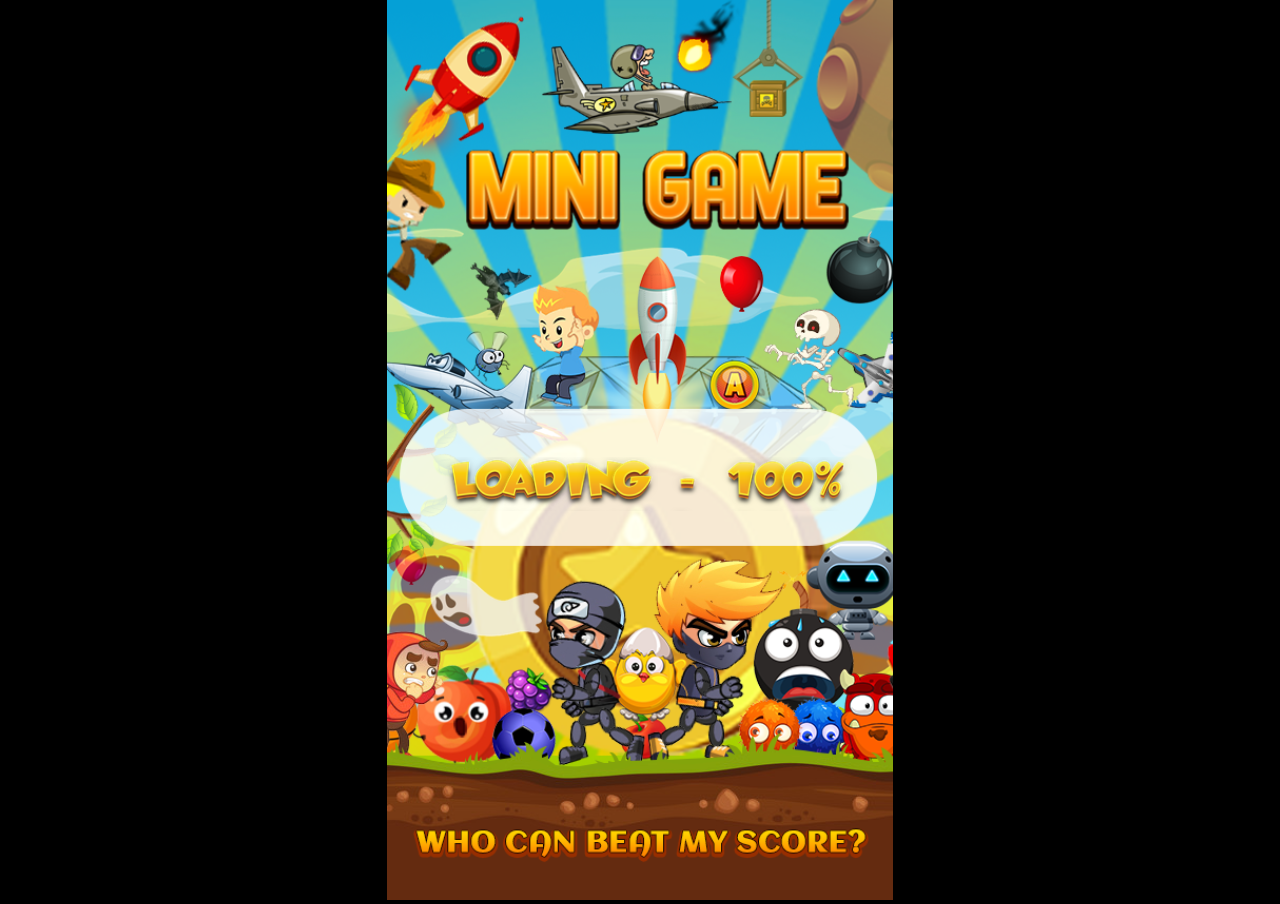
<file: portal/08/play.html>
﻿<!DOCTYPE html>
<html>
<head>
    <meta charset="UTF-8" />
	<meta http-equiv="X-UA-Compatible" content="IE=edge,chrome=1" />
	<title>Ninja Ballance</title>
	
	<!-- Standardised web app manifest -->
	<link rel="manifest" href="appmanifest.json" />
	
	<!-- Allow fullscreen mode on iOS devices. (These are Apple specific meta tags.) -->
	<meta name="viewport" content="width=device-width, initial-scale=1.0, maximum-scale=1.0, minimum-scale=1.0, user-scalable=no, minimal-ui" />
	<meta name="apple-mobile-web-app-capable" content="yes" />
	<meta name="apple-mobile-web-app-status-bar-style" content="black" />
	<link rel="apple-touch-icon" sizes="256x256" href="icon-256.png" />
	<meta name="HandheldFriendly" content="true" />
	
	<!-- Chrome for Android web app tags -->
	<meta name="mobile-web-app-capable" content="yes" />
	<link rel="shortcut icon" sizes="256x256" href="icon-256.png" />

    <!-- All margins and padding must be zero for the canvas to fill the screen. -->
	<style type="text/css">
		* {
			padding: 0;
			margin: 0;
		}
		html, body {
			background: #000;
			color: #fff;
			overflow: hidden;
			touch-action: none;
			-ms-touch-action: none;
		}
		canvas {
			touch-action-delay: none;
			touch-action: none;
			-ms-touch-action: none;
		}
    </style>
	
	<link href="animate.min.css" rel="stylesheet" type="text/css" />

</head> 
 
<body> 
	<div id="fb-root"></div>
	
	<script>
	// Issue a warning if trying to preview an exported project on disk.
	(function(){
		// Check for running exported on file protocol
		if (window.location.protocol.substr(0, 4) === "file")
		{
			alert("Exported games won't work until you upload them. (When running on the file:/// protocol, browsers block many features from working for security reasons.)");
		}
	})();
	</script>
	
	<!-- The canvas must be inside a div called c2canvasdiv -->
	<div id="c2canvasdiv">
	
		<!-- The canvas the project will render to.  If you change its ID, don't forget to change the
		ID the runtime looks for in the jQuery events above (ready() and cr_sizeCanvas()). -->
		<canvas id="c2canvas" width="480" height="854">
			<!-- This text is displayed if the visitor's browser does not support HTML5.
			You can change it, but it is a good idea to link to a description of a browser
			and provide some links to download some popular HTML5-compatible browsers. -->
			<h1>Your browser does not appear to support HTML5.  Try upgrading your browser to the latest version.  <a href="http://www.whatbrowser.org">What is a browser?</a>
			<br/><br/><a href="http://www.microsoft.com/windows/internet-explorer/default.aspx">Microsoft Internet Explorer</a><br/>
			<a href="http://www.mozilla.com/firefox/">Mozilla Firefox</a><br/>
			<a href="http://www.google.com/chrome/">Google Chrome</a><br/>
			<a href="http://www.apple.com/safari/download/">Apple Safari</a></h1>
		</canvas>
		
	</div>
	
	<!-- Pages load faster with scripts at the bottom -->
	
	<!-- Construct 2 exported games require jQuery. -->
	<script src="jquery-3.4.1.min.js"></script>


	
    <!-- The runtime script.  You can rename it, but don't forget to rename the reference here as well.
    This file will have been minified and obfuscated if you enabled "Minify script" during export. -->
	<script src="c2runtime.js"></script>

    <script>
		// Start the Construct 2 project running on window load.
		jQuery(document).ready(function ()
		{			
			// Create new runtime using the c2canvas
			cr_createRuntime("c2canvas");
		});
		
		// Pause and resume on page becoming visible/invisible
		function onVisibilityChanged() {
			if (document.hidden || document.mozHidden || document.webkitHidden || document.msHidden)
				cr_setSuspended(true);
			else
				cr_setSuspended(false);
		};
		
		document.addEventListener("visibilitychange", onVisibilityChanged, false);
		document.addEventListener("mozvisibilitychange", onVisibilityChanged, false);
		document.addEventListener("webkitvisibilitychange", onVisibilityChanged, false);
		document.addEventListener("msvisibilitychange", onVisibilityChanged, false);
		
		function OnRegisterSWError(e)
		{
			console.warn("Failed to register service worker: ", e);
		};
		
		// Runtime calls this global method when ready to start caching (i.e. after startup).
		// This registers the service worker which caches resources for offline support.
		window.C2_RegisterSW = function C2_RegisterSW()
		{
			if (!navigator.serviceWorker)
				return;		// no SW support, ignore call
			
			try {
				navigator.serviceWorker.register("sw.js", { scope: "./" })
				.then(function (reg)
				{
					console.log("Registered service worker on " + reg.scope);
				})
				.catch(OnRegisterSWError);
			}
			catch (e)
			{
				OnRegisterSWError(e);
			}
		};
    </script>
</body> 
</html>
</file>
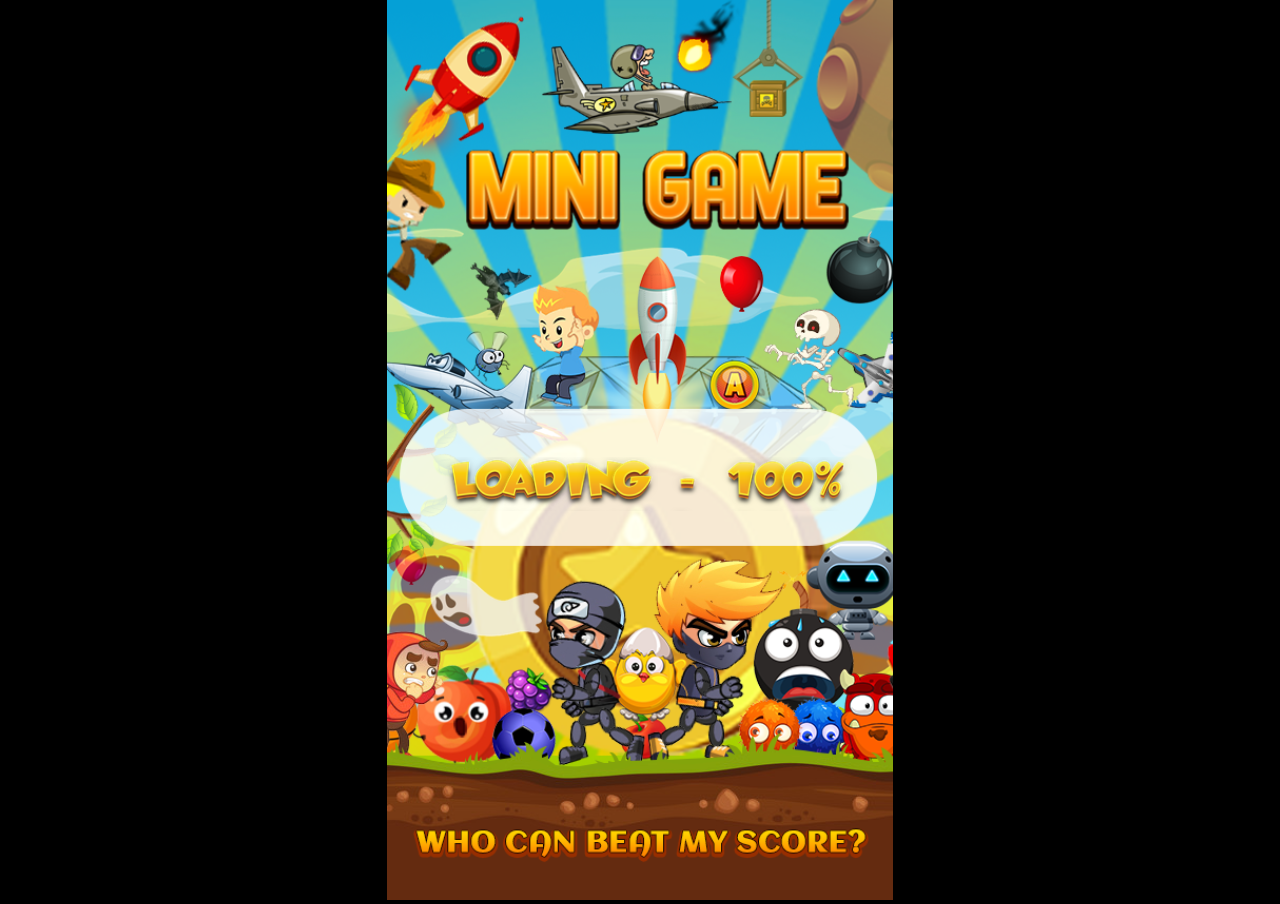
<file: portal/09/play.html>
﻿<!DOCTYPE html>
<html>
<head>
    <meta charset="UTF-8" />
	<meta http-equiv="X-UA-Compatible" content="IE=edge,chrome=1" />
	<title>Blow Up The Balloons</title>
	
	<!-- Standardised web app manifest -->
	<link rel="manifest" href="appmanifest.json" />
	
	<!-- Allow fullscreen mode on iOS devices. (These are Apple specific meta tags.) -->
	<meta name="viewport" content="width=device-width, initial-scale=1.0, maximum-scale=1.0, minimum-scale=1.0, user-scalable=no, minimal-ui" />
	<meta name="apple-mobile-web-app-capable" content="yes" />
	<meta name="apple-mobile-web-app-status-bar-style" content="black" />
	<link rel="apple-touch-icon" sizes="256x256" href="icon-256.png" />
	<meta name="HandheldFriendly" content="true" />
	
	<!-- Chrome for Android web app tags -->
	<meta name="mobile-web-app-capable" content="yes" />
	<link rel="shortcut icon" sizes="256x256" href="icon-256.png" />

    <!-- All margins and padding must be zero for the canvas to fill the screen. -->
	<style type="text/css">
		* {
			padding: 0;
			margin: 0;
		}
		html, body {
			background: #000;
			color: #fff;
			overflow: hidden;
			touch-action: none;
			-ms-touch-action: none;
		}
		canvas {
			touch-action-delay: none;
			touch-action: none;
			-ms-touch-action: none;
		}
    </style>
	
	<link href="animate.min.css" rel="stylesheet" type="text/css" />

</head> 
 
<body> 
	<div id="fb-root"></div>
	
	<script>
	// Issue a warning if trying to preview an exported project on disk.
	(function(){
		// Check for running exported on file protocol
		if (window.location.protocol.substr(0, 4) === "file")
		{
			alert("Exported games won't work until you upload them. (When running on the file:/// protocol, browsers block many features from working for security reasons.)");
		}
	})();
	</script>
	
	<!-- The canvas must be inside a div called c2canvasdiv -->
	<div id="c2canvasdiv">
	
		<!-- The canvas the project will render to.  If you change its ID, don't forget to change the
		ID the runtime looks for in the jQuery events above (ready() and cr_sizeCanvas()). -->
		<canvas id="c2canvas" width="480" height="854">
			<!-- This text is displayed if the visitor's browser does not support HTML5.
			You can change it, but it is a good idea to link to a description of a browser
			and provide some links to download some popular HTML5-compatible browsers. -->
			<h1>Your browser does not appear to support HTML5.  Try upgrading your browser to the latest version.  <a href="http://www.whatbrowser.org">What is a browser?</a>
			<br/><br/><a href="http://www.microsoft.com/windows/internet-explorer/default.aspx">Microsoft Internet Explorer</a><br/>
			<a href="http://www.mozilla.com/firefox/">Mozilla Firefox</a><br/>
			<a href="http://www.google.com/chrome/">Google Chrome</a><br/>
			<a href="http://www.apple.com/safari/download/">Apple Safari</a></h1>
		</canvas>
		
	</div>
	
	<!-- Pages load faster with scripts at the bottom -->
	
	<!-- Construct 2 exported games require jQuery. -->
	<script src="jquery-3.4.1.min.js"></script>


	
    <!-- The runtime script.  You can rename it, but don't forget to rename the reference here as well.
    This file will have been minified and obfuscated if you enabled "Minify script" during export. -->
	<script src="c2runtime.js"></script>

    <script>
		// Start the Construct 2 project running on window load.
		jQuery(document).ready(function ()
		{			
			// Create new runtime using the c2canvas
			cr_createRuntime("c2canvas");
		});
		
		// Pause and resume on page becoming visible/invisible
		function onVisibilityChanged() {
			if (document.hidden || document.mozHidden || document.webkitHidden || document.msHidden)
				cr_setSuspended(true);
			else
				cr_setSuspended(false);
		};
		
		document.addEventListener("visibilitychange", onVisibilityChanged, false);
		document.addEventListener("mozvisibilitychange", onVisibilityChanged, false);
		document.addEventListener("webkitvisibilitychange", onVisibilityChanged, false);
		document.addEventListener("msvisibilitychange", onVisibilityChanged, false);
		
		function OnRegisterSWError(e)
		{
			console.warn("Failed to register service worker: ", e);
		};
		
		// Runtime calls this global method when ready to start caching (i.e. after startup).
		// This registers the service worker which caches resources for offline support.
		window.C2_RegisterSW = function C2_RegisterSW()
		{
			if (!navigator.serviceWorker)
				return;		// no SW support, ignore call
			
			try {
				navigator.serviceWorker.register("sw.js", { scope: "./" })
				.then(function (reg)
				{
					console.log("Registered service worker on " + reg.scope);
				})
				.catch(OnRegisterSWError);
			}
			catch (e)
			{
				OnRegisterSWError(e);
			}
		};
    </script>
</body> 
</html>
</file>
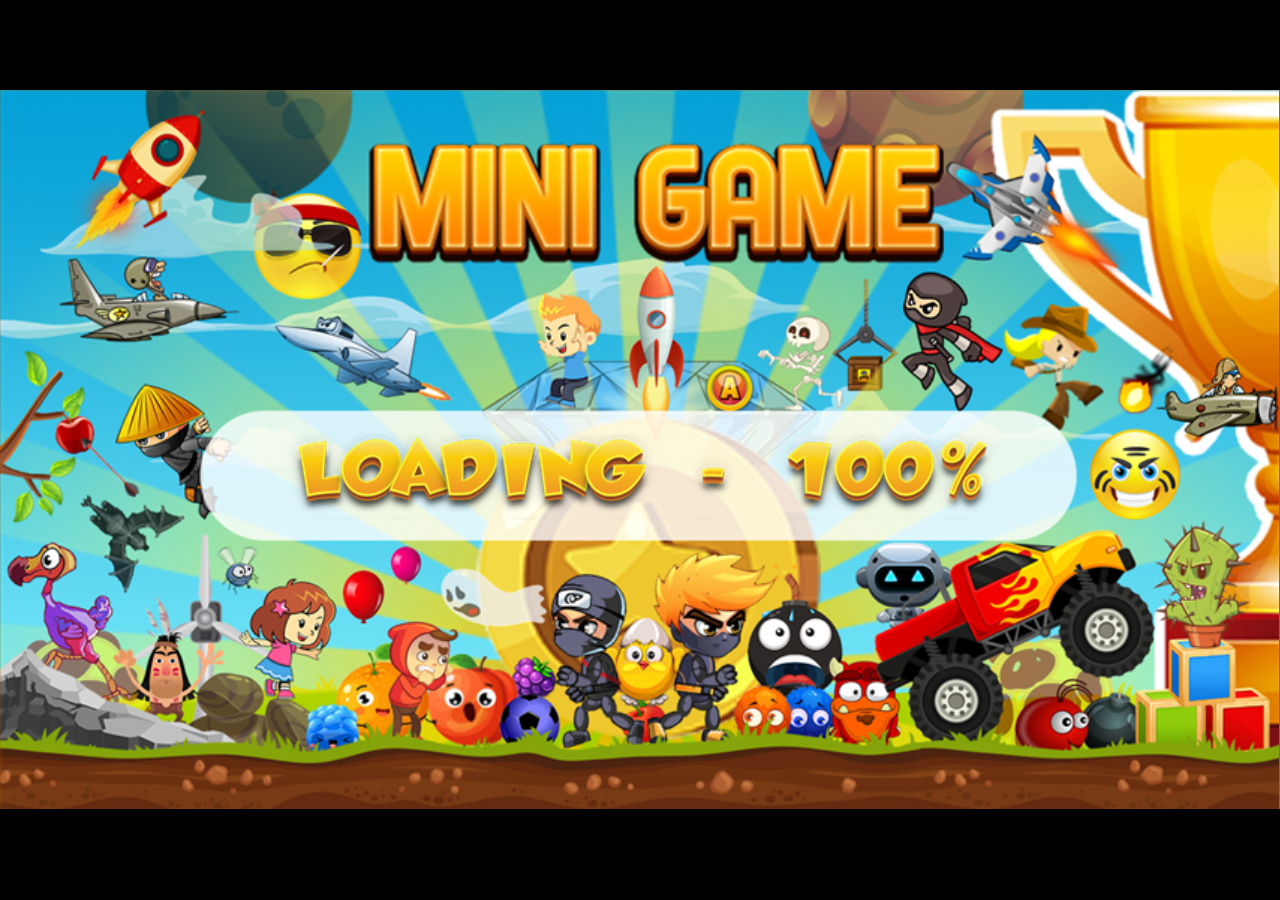
<file: portal/10/play.html>
﻿<!DOCTYPE html>
<html>
<head>
    <meta charset="UTF-8" />
	<meta http-equiv="X-UA-Compatible" content="IE=edge,chrome=1" />
	<title>Animals Matching</title>
	
	<!-- Standardised web app manifest -->
	<link rel="manifest" href="appmanifest.json" />
	
	<!-- Allow fullscreen mode on iOS devices. (These are Apple specific meta tags.) -->
	<meta name="viewport" content="width=device-width, initial-scale=1.0, maximum-scale=1.0, minimum-scale=1.0, user-scalable=no, minimal-ui" />
	<meta name="apple-mobile-web-app-capable" content="yes" />
	<meta name="apple-mobile-web-app-status-bar-style" content="black" />
	<link rel="apple-touch-icon" sizes="256x256" href="icon-256.png" />
	<meta name="HandheldFriendly" content="true" />
	
	<!-- Chrome for Android web app tags -->
	<meta name="mobile-web-app-capable" content="yes" />
	<link rel="shortcut icon" sizes="256x256" href="icon-256.png" />

    <!-- All margins and padding must be zero for the canvas to fill the screen. -->
	<style type="text/css">
		* {
			padding: 0;
			margin: 0;
		}
		html, body {
			background: #000;
			color: #fff;
			overflow: hidden;
			touch-action: none;
			-ms-touch-action: none;
		}
		canvas {
			touch-action-delay: none;
			touch-action: none;
			-ms-touch-action: none;
		}
    </style>
	

</head> 
 
<body> 
	<div id="fb-root"></div>
	
	<script>
	// Issue a warning if trying to preview an exported project on disk.
	(function(){
		// Check for running exported on file protocol
		if (window.location.protocol.substr(0, 4) === "file")
		{
			alert("Exported games won't work until you upload them. (When running on the file:/// protocol, browsers block many features from working for security reasons.)");
		}
	})();
	</script>
	
	<!-- The canvas must be inside a div called c2canvasdiv -->
	<div id="c2canvasdiv">
	
		<!-- The canvas the project will render to.  If you change its ID, don't forget to change the
		ID the runtime looks for in the jQuery events above (ready() and cr_sizeCanvas()). -->
		<canvas id="c2canvas" width="854" height="480">
			<!-- This text is displayed if the visitor's browser does not support HTML5.
			You can change it, but it is a good idea to link to a description of a browser
			and provide some links to download some popular HTML5-compatible browsers. -->
			<h1>Your browser does not appear to support HTML5.  Try upgrading your browser to the latest version.  <a href="http://www.whatbrowser.org">What is a browser?</a>
			<br/><br/><a href="http://www.microsoft.com/windows/internet-explorer/default.aspx">Microsoft Internet Explorer</a><br/>
			<a href="http://www.mozilla.com/firefox/">Mozilla Firefox</a><br/>
			<a href="http://www.google.com/chrome/">Google Chrome</a><br/>
			<a href="http://www.apple.com/safari/download/">Apple Safari</a></h1>
		</canvas>
		
	</div>
	
	<!-- Pages load faster with scripts at the bottom -->
	
	<!-- Construct 2 exported games require jQuery. -->
	<script src="jquery-3.4.1.min.js"></script>


	
    <!-- The runtime script.  You can rename it, but don't forget to rename the reference here as well.
    This file will have been minified and obfuscated if you enabled "Minify script" during export. -->
	<script src="c2runtime.js"></script>

    <script>
		// Start the Construct 2 project running on window load.
		jQuery(document).ready(function ()
		{			
			// Create new runtime using the c2canvas
			cr_createRuntime("c2canvas");
		});
		
		// Pause and resume on page becoming visible/invisible
		function onVisibilityChanged() {
			if (document.hidden || document.mozHidden || document.webkitHidden || document.msHidden)
				cr_setSuspended(true);
			else
				cr_setSuspended(false);
		};
		
		document.addEventListener("visibilitychange", onVisibilityChanged, false);
		document.addEventListener("mozvisibilitychange", onVisibilityChanged, false);
		document.addEventListener("webkitvisibilitychange", onVisibilityChanged, false);
		document.addEventListener("msvisibilitychange", onVisibilityChanged, false);
		
		function OnRegisterSWError(e)
		{
			console.warn("Failed to register service worker: ", e);
		};
		
		// Runtime calls this global method when ready to start caching (i.e. after startup).
		// This registers the service worker which caches resources for offline support.
		window.C2_RegisterSW = function C2_RegisterSW()
		{
			if (!navigator.serviceWorker)
				return;		// no SW support, ignore call
			
			try {
				navigator.serviceWorker.register("sw.js", { scope: "./" })
				.then(function (reg)
				{
					console.log("Registered service worker on " + reg.scope);
				})
				.catch(OnRegisterSWError);
			}
			catch (e)
			{
				OnRegisterSWError(e);
			}
		};
    </script>
</body> 
</html>
</file>
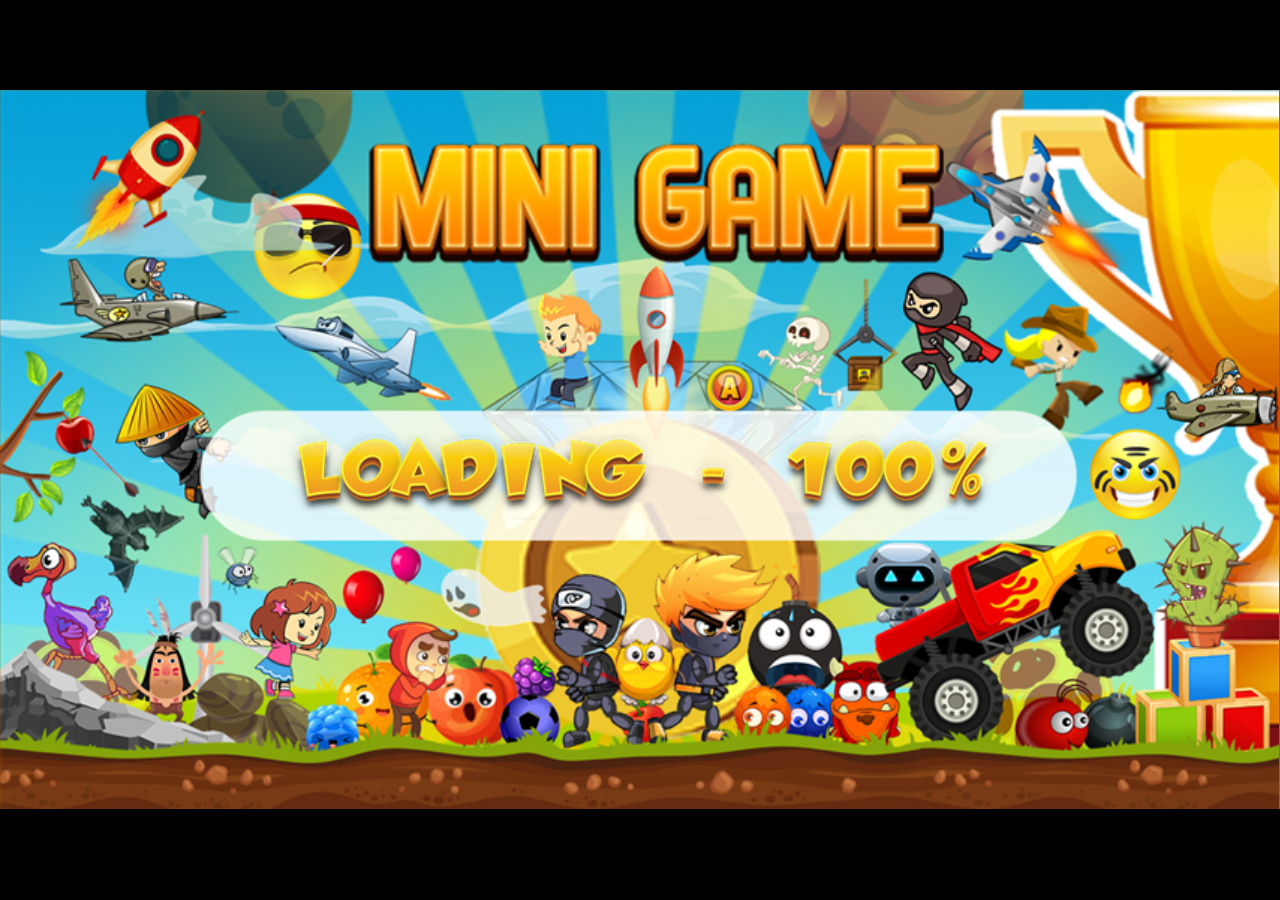
<file: portal/11/play.html>
﻿<!DOCTYPE html>
<html>
<head>
    <meta charset="UTF-8" />
	<meta http-equiv="X-UA-Compatible" content="IE=edge,chrome=1" />
	<title>Amass The Boxes</title>
	
	<!-- Standardised web app manifest -->
	<link rel="manifest" href="appmanifest.json" />
	
	<!-- Allow fullscreen mode on iOS devices. (These are Apple specific meta tags.) -->
	<meta name="viewport" content="width=device-width, initial-scale=1.0, maximum-scale=1.0, minimum-scale=1.0, user-scalable=no, minimal-ui" />
	<meta name="apple-mobile-web-app-capable" content="yes" />
	<meta name="apple-mobile-web-app-status-bar-style" content="black" />
	<link rel="apple-touch-icon" sizes="256x256" href="icon-256.png" />
	<meta name="HandheldFriendly" content="true" />
	
	<!-- Chrome for Android web app tags -->
	<meta name="mobile-web-app-capable" content="yes" />
	<link rel="shortcut icon" sizes="256x256" href="icon-256.png" />

    <!-- All margins and padding must be zero for the canvas to fill the screen. -->
	<style type="text/css">
		* {
			padding: 0;
			margin: 0;
		}
		html, body {
			background: #000;
			color: #fff;
			overflow: hidden;
			touch-action: none;
			-ms-touch-action: none;
		}
		canvas {
			touch-action-delay: none;
			touch-action: none;
			-ms-touch-action: none;
		}
    </style>
	

</head> 
 
<body> 
	<div id="fb-root"></div>
	
	<script>
	// Issue a warning if trying to preview an exported project on disk.
	(function(){
		// Check for running exported on file protocol
		if (window.location.protocol.substr(0, 4) === "file")
		{
			alert("Exported games won't work until you upload them. (When running on the file:/// protocol, browsers block many features from working for security reasons.)");
		}
	})();
	</script>
	
	<!-- The canvas must be inside a div called c2canvasdiv -->
	<div id="c2canvasdiv">
	
		<!-- The canvas the project will render to.  If you change its ID, don't forget to change the
		ID the runtime looks for in the jQuery events above (ready() and cr_sizeCanvas()). -->
		<canvas id="c2canvas" width="854" height="480">
			<!-- This text is displayed if the visitor's browser does not support HTML5.
			You can change it, but it is a good idea to link to a description of a browser
			and provide some links to download some popular HTML5-compatible browsers. -->
			<h1>Your browser does not appear to support HTML5.  Try upgrading your browser to the latest version.  <a href="http://www.whatbrowser.org">What is a browser?</a>
			<br/><br/><a href="http://www.microsoft.com/windows/internet-explorer/default.aspx">Microsoft Internet Explorer</a><br/>
			<a href="http://www.mozilla.com/firefox/">Mozilla Firefox</a><br/>
			<a href="http://www.google.com/chrome/">Google Chrome</a><br/>
			<a href="http://www.apple.com/safari/download/">Apple Safari</a></h1>
		</canvas>
		
	</div>
	
	<!-- Pages load faster with scripts at the bottom -->
	
	<!-- Construct 2 exported games require jQuery. -->
	<script src="jquery-3.4.1.min.js"></script>


	
    <!-- The runtime script.  You can rename it, but don't forget to rename the reference here as well.
    This file will have been minified and obfuscated if you enabled "Minify script" during export. -->
	<script src="c2runtime.js"></script>

    <script>
		// Start the Construct 2 project running on window load.
		jQuery(document).ready(function ()
		{			
			// Create new runtime using the c2canvas
			cr_createRuntime("c2canvas");
		});
		
		// Pause and resume on page becoming visible/invisible
		function onVisibilityChanged() {
			if (document.hidden || document.mozHidden || document.webkitHidden || document.msHidden)
				cr_setSuspended(true);
			else
				cr_setSuspended(false);
		};
		
		document.addEventListener("visibilitychange", onVisibilityChanged, false);
		document.addEventListener("mozvisibilitychange", onVisibilityChanged, false);
		document.addEventListener("webkitvisibilitychange", onVisibilityChanged, false);
		document.addEventListener("msvisibilitychange", onVisibilityChanged, false);
		
		function OnRegisterSWError(e)
		{
			console.warn("Failed to register service worker: ", e);
		};
		
		// Runtime calls this global method when ready to start caching (i.e. after startup).
		// This registers the service worker which caches resources for offline support.
		window.C2_RegisterSW = function C2_RegisterSW()
		{
			if (!navigator.serviceWorker)
				return;		// no SW support, ignore call
			
			try {
				navigator.serviceWorker.register("sw.js", { scope: "./" })
				.then(function (reg)
				{
					console.log("Registered service worker on " + reg.scope);
				})
				.catch(OnRegisterSWError);
			}
			catch (e)
			{
				OnRegisterSWError(e);
			}
		};
    </script>
</body> 
</html>
</file>
